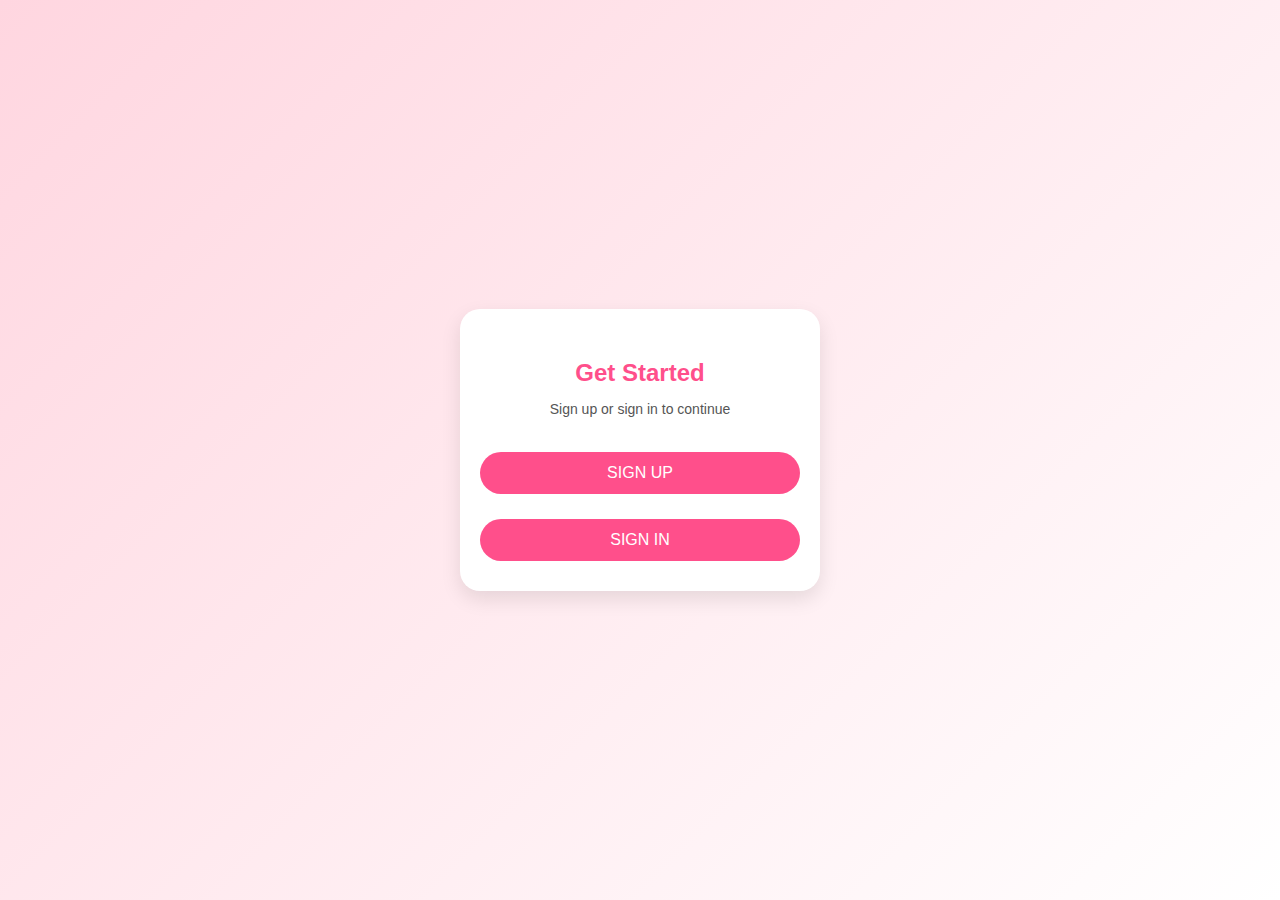
<file: index.html>
<!DOCTYPE html>
<html lang="en">
<head>
  <meta charset="UTF-8">
  <title>Get Started</title>
  <link rel="stylesheet" href="style.css">
</head>
<body>
  <div class="card">
    <h2>Get Started</h2>
    <p>Sign up or sign in to continue</p>
    <a href="signup.html"><button>SIGN UP</button></a>
    <a href="signin.html"><button>SIGN IN</button></a>
  </div>

  <!-- Background Music -->
  <audio id="bg-music" src="Web.mp3" autoplay loop></audio>

  <script>
    const music = document.getElementById("bg-music");

    // Some browsers block autoplay until user interacts
    document.addEventListener("click", () => {
      if (music.paused) {
        music.play();
      }
    });

    // Stop music when leaving the page
    window.addEventListener("beforeunload", () => {
      music.pause();
      music.currentTime = 0;
    });
  </script>
</body>
</html>
</file>
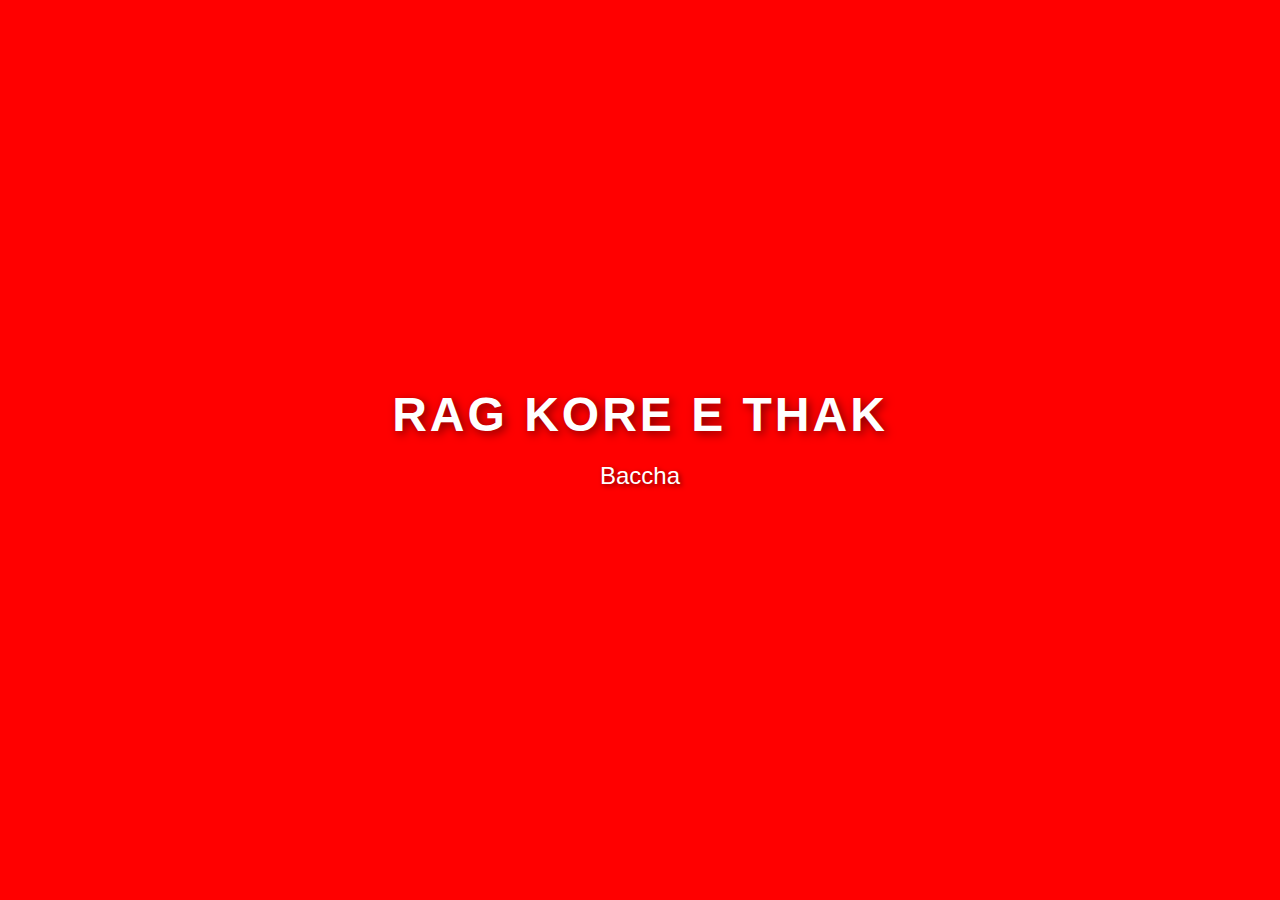
<file: angry.html>
<!DOCTYPE html>
<html lang="en">
<head>
<meta charset="UTF-8">
<title>Angry Page</title>
<style>
  html, body {
    height: 100%;
    margin: 0;
    background-color: red;
    display: flex;
    justify-content: center;
    align-items: center;
    font-family: 'Arial', sans-serif;
    text-align: center;
    color: white;
    flex-direction: column;
  }

  h1 {
    font-size: 3em;
    font-weight: bold;
    text-transform: uppercase;
    letter-spacing: 3px;
    text-shadow: 3px 3px 10px rgba(0,0,0,0.5);
    margin: 0;
    animation: shake 0.5s infinite alternate;
  }

  p {
    font-size: 1.5em;
    margin-top: 20px;
    text-shadow: 2px 2px 5px rgba(0,0,0,0.5);
  }

  /* Simple shake animation to express anger */
  @keyframes shake {
    0% { transform: translateX(0px); }
    25% { transform: translateX(-5px); }
    50% { transform: translateX(5px); }
    75% { transform: translateX(-5px); }
    100% { transform: translateX(5px); }
  }
</style>
</head>
<body>

<h1>RAG KORE E THAK</h1>
<p>Baccha</p>

<!-- Continue moho.mp3 -->
<audio id="mohoMusic" src="moho.mp3" autoplay loop></audio>

<script>
window.addEventListener("load", () => {
    const music = document.getElementById("mohoMusic");
    const savedTime = localStorage.getItem("mohoMusicTime");

    if(savedTime) {
        music.currentTime = savedTime;
    }
    music.play();
});
</script>

</body>
</html>
</file>
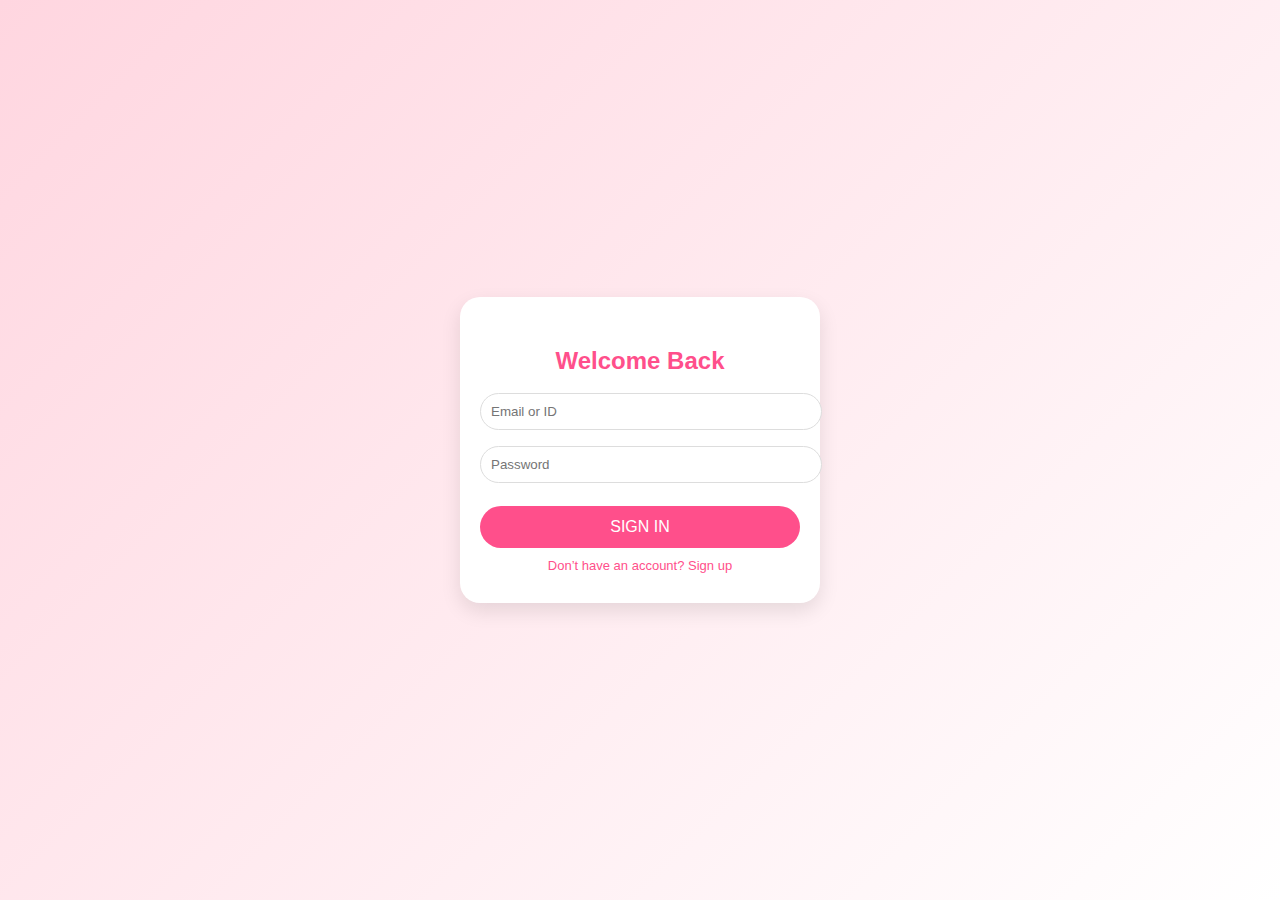
<file: home.html>
<!DOCTYPE html>
<html lang="en">
<head>
  <meta charset="UTF-8">
  <title>Homepage</title>
  <link rel="stylesheet" href="style.css">
</head>
<body>
  <div class="card">
    <h2>Welcome 🎉</h2>
    <p id="userinfo"></p>
    <button onclick="logout()">LOGOUT</button>
  </div>

  <script>
    let user = JSON.parse(localStorage.getItem("user"));
    if(user){
      document.getElementById("userinfo").innerText = 
        `Hello ${user.name}, you are ${user.age} years old.`;
    } else {
      window.location.href = "signin.html";
    }

    function logout(){
      window.location.href = "index.html";
    }
  </script>
</body>
</html>
</file>
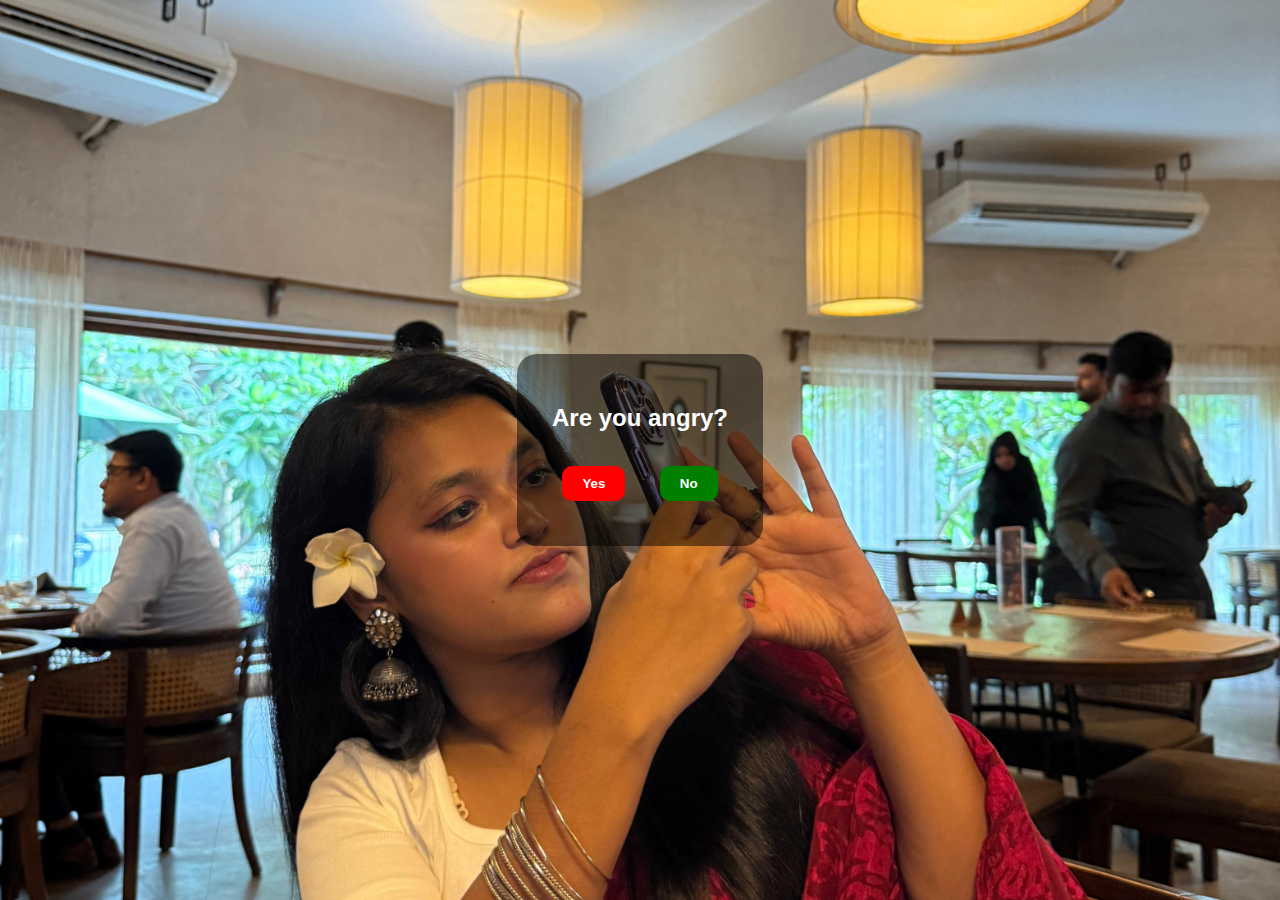
<file: moho.html>
<!DOCTYPE html>
<html lang="en">
<head>
<meta charset="UTF-8">
<title>Moho Page</title>
<style>
  html, body {
    height: 100%;
    margin: 0;
    font-family: Arial, sans-serif;
  }

  body {
    /* Full-page background image */
    background: url('moho.jpg') no-repeat center center fixed;
    background-size: cover;
    display: flex;
    justify-content: center;
    align-items: center;
    flex-direction: column;
    text-align: center;
  }

  .question-box {
    background-color: rgba(0, 0, 0, 0.5); /* semi-transparent overlay */
    padding: 30px;
    border-radius: 20px;
    color: white;
  }

  button {
    padding: 10px 20px;
    margin: 15px;
    border: none;
    border-radius: 10px;
    cursor: pointer;
    font-weight: bold;
  }

  .yes-btn { background-color: red; color: white; }
  .no-btn { background-color: green; color: white; }

  @media (max-width: 600px) {
    .question-box {
      width: 80%;
      padding: 20px;
    }
    button {
      padding: 8px 16px;
      margin: 10px;
    }
  }
</style>
</head>
<body>

<div class="question-box" id="questionBox">
  <h2>Are you angry?</h2>
  <button class="yes-btn" onclick="userChoice('yes')">Yes</button>
  <button class="no-btn" onclick="userChoice('no')">No</button>
</div>

<!-- Background music -->
<audio id="mohoMusic" src="moho.mp3" autoplay loop></audio>

<script>
function userChoice(choice) {
    if(choice === 'yes') {
        // Redirect to red-themed page
        window.location.href = "angry.html";
         localStorage.setItem("mohoMusicTime", music.currentTime);
    } else {
        // Show Thanks message on same page
        document.getElementById("questionBox").innerHTML = "<h2>Thanks!</h2>";
    }
}
</script>

</body>
</html>
</file>
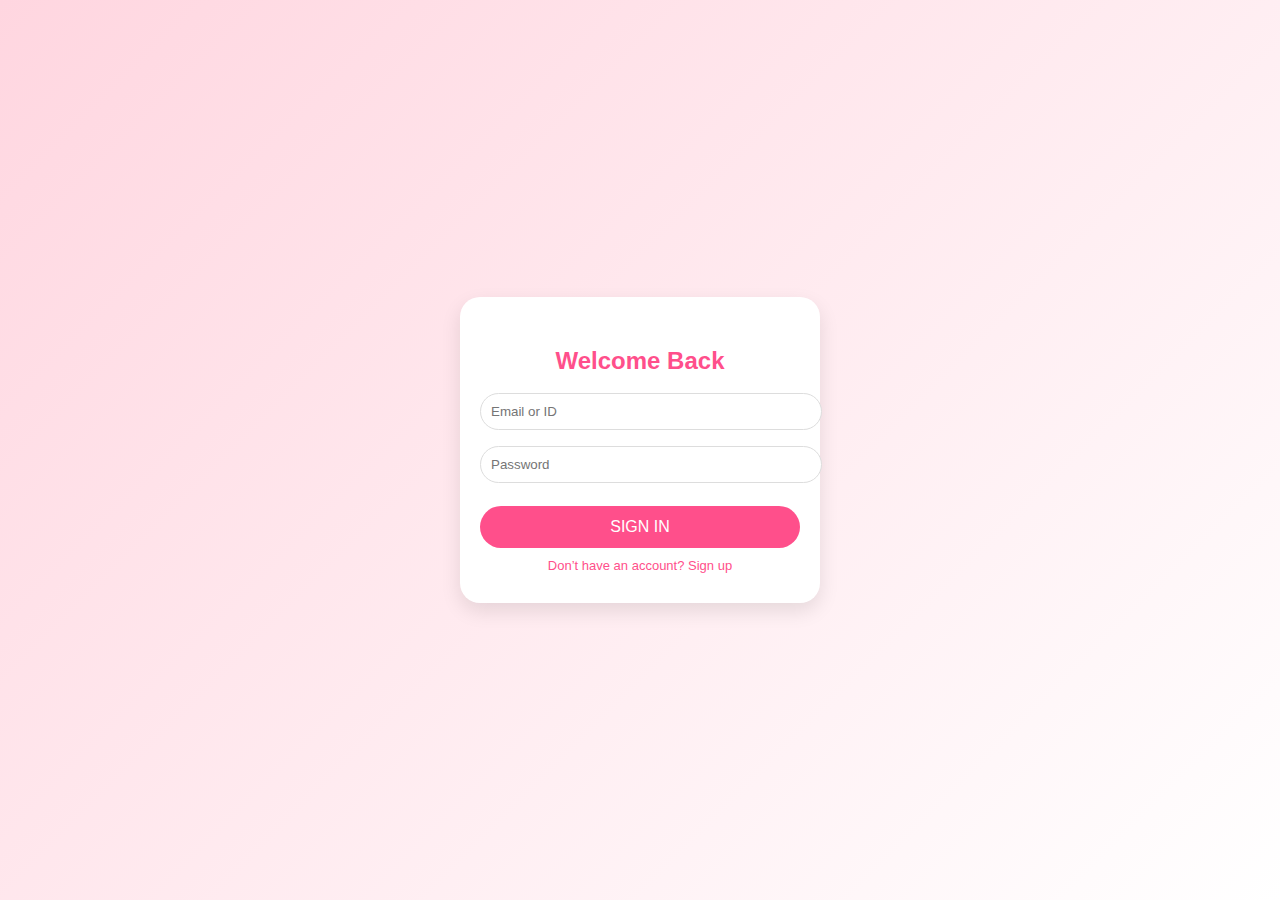
<file: signin.html>
<!DOCTYPE html>
<html lang="en">
<head>
  <meta charset="UTF-8">
  <title>Sign In</title>
  <link rel="stylesheet" href="style.css">
</head>
<body>
  <div class="card">
    <h2>Welcome Back</h2>
    <input type="text" id="email" placeholder="Email or ID">
    <input type="password" id="password" placeholder="Password">
    <button onclick="signin()">SIGN IN</button>
    <a href="signup.html">Don’t have an account? Sign up</a>
  </div>

  <!-- Play signup.mp3 on this page too -->
  <audio id="signinMusic" src="signup.mp3" autoplay loop></audio>

  <script>
    function signin() {
      let email = document.getElementById("email").value;
      let password = document.getElementById("password").value;
      let user = JSON.parse(localStorage.getItem("user"));
      const music = document.getElementById("signinMusic");

      // Special account: MOHO
      if(email === "MOHO" && password === "2006"){
        music.pause();
        music.currentTime = 0;
        alert("Welcome MOHO!");
        window.location.href = "moho.html"; 
        return;
      }

      // Normal login (from signup)
      if(user && email === user.email && password === user.password){
        music.pause();
        music.currentTime = 0;
        alert("Login successful!");
        window.location.href = "home.html";
      } else {
        alert("Invalid email or password.");
      }
    }
  </script>
</body>
</html>
</file>
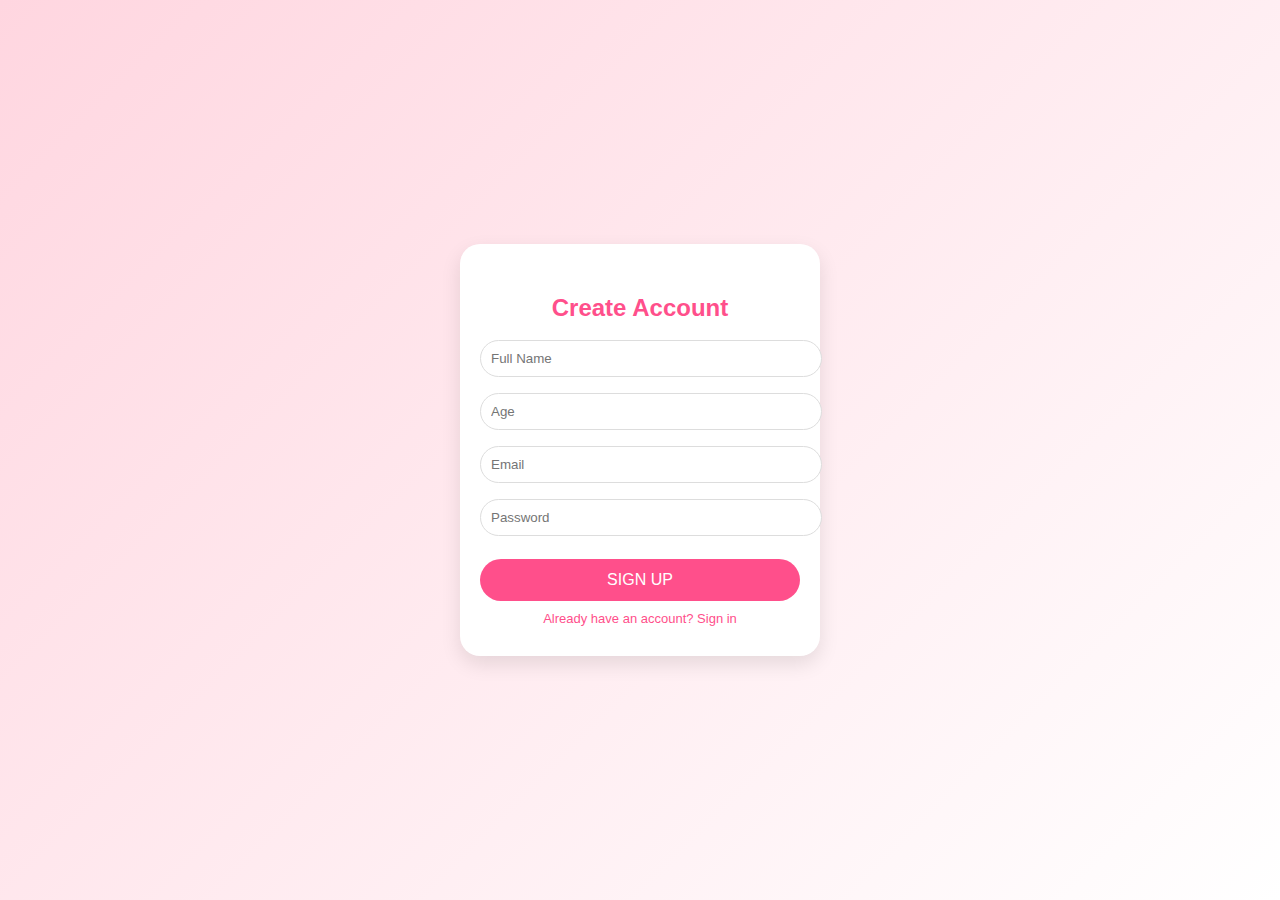
<file: signup.html>
<!DOCTYPE html>
<html lang="en">
<head>
  <meta charset="UTF-8">
  <title>Sign Up</title>
  <link rel="stylesheet" href="style.css">
</head>
<body>
  <div class="card">
    <h2>Create Account</h2>
    <input type="text" id="name" placeholder="Full Name">
    <input type="number" id="age" placeholder="Age">
    <input type="email" id="email" placeholder="Email">
    <input type="password" id="password" placeholder="Password">
    <button onclick="signup()">SIGN UP</button>
    <a href="signin.html">Already have an account? Sign in</a>
  </div>

  <!-- Signup music -->
  <audio id="signupMusic" src="signup.mp3" autoplay loop></audio>

  <script>
    function signup() {
      let name = document.getElementById("name").value;
      let age = document.getElementById("age").value;
      let email = document.getElementById("email").value;
      let password = document.getElementById("password").value;

      if(name && age && email && password){
        // Save user data
        localStorage.setItem("user", JSON.stringify({name, age, email, password}));

        // Stop music before redirect
        const music = document.getElementById("signupMusic");
        music.pause();
        music.currentTime = 0;

        alert("Signup successful! Please login.");
        window.location.href = "signin.html";
      } else {
        alert("Please fill all fields.");
      }
    }
  </script>
</body>
</html>
</file>
<file: style.css>
body {
  margin: 0;
  display: flex;
  justify-content: center;
  align-items: center;
  min-height: 100vh;
  font-family: "Poppins", sans-serif;
  background: linear-gradient(135deg, #ffd6e0, #fff);
}

.card {
  width: 320px;
  padding: 30px 20px;
  border-radius: 20px;
  background: #fff;
  box-shadow: 0 8px 20px rgba(0,0,0,0.1);
  text-align: center;
}

h2 {
  margin-bottom: 10px;
  color: #ff4f8b;
}

p {
  margin-bottom: 20px;
  font-size: 14px;
  color: #555;
}

input {
  width: 100%;
  padding: 10px;
  margin: 8px 0;
  border: 1px solid #ddd;
  border-radius: 25px;
  outline: none;
}

button {
  width: 100%;
  padding: 12px;
  margin-top: 15px;
  border: none;
  border-radius: 25px;
  background: #ff4f8b;
  color: #fff;
  font-size: 16px;
  cursor: pointer;
  transition: 0.3s;
}

button:hover {
  background: #ff1e6e;
}

a {
  display: block;
  margin-top: 10px;
  font-size: 13px;
  color: #ff4f8b;
  text-decoration: none;
}
</file>
